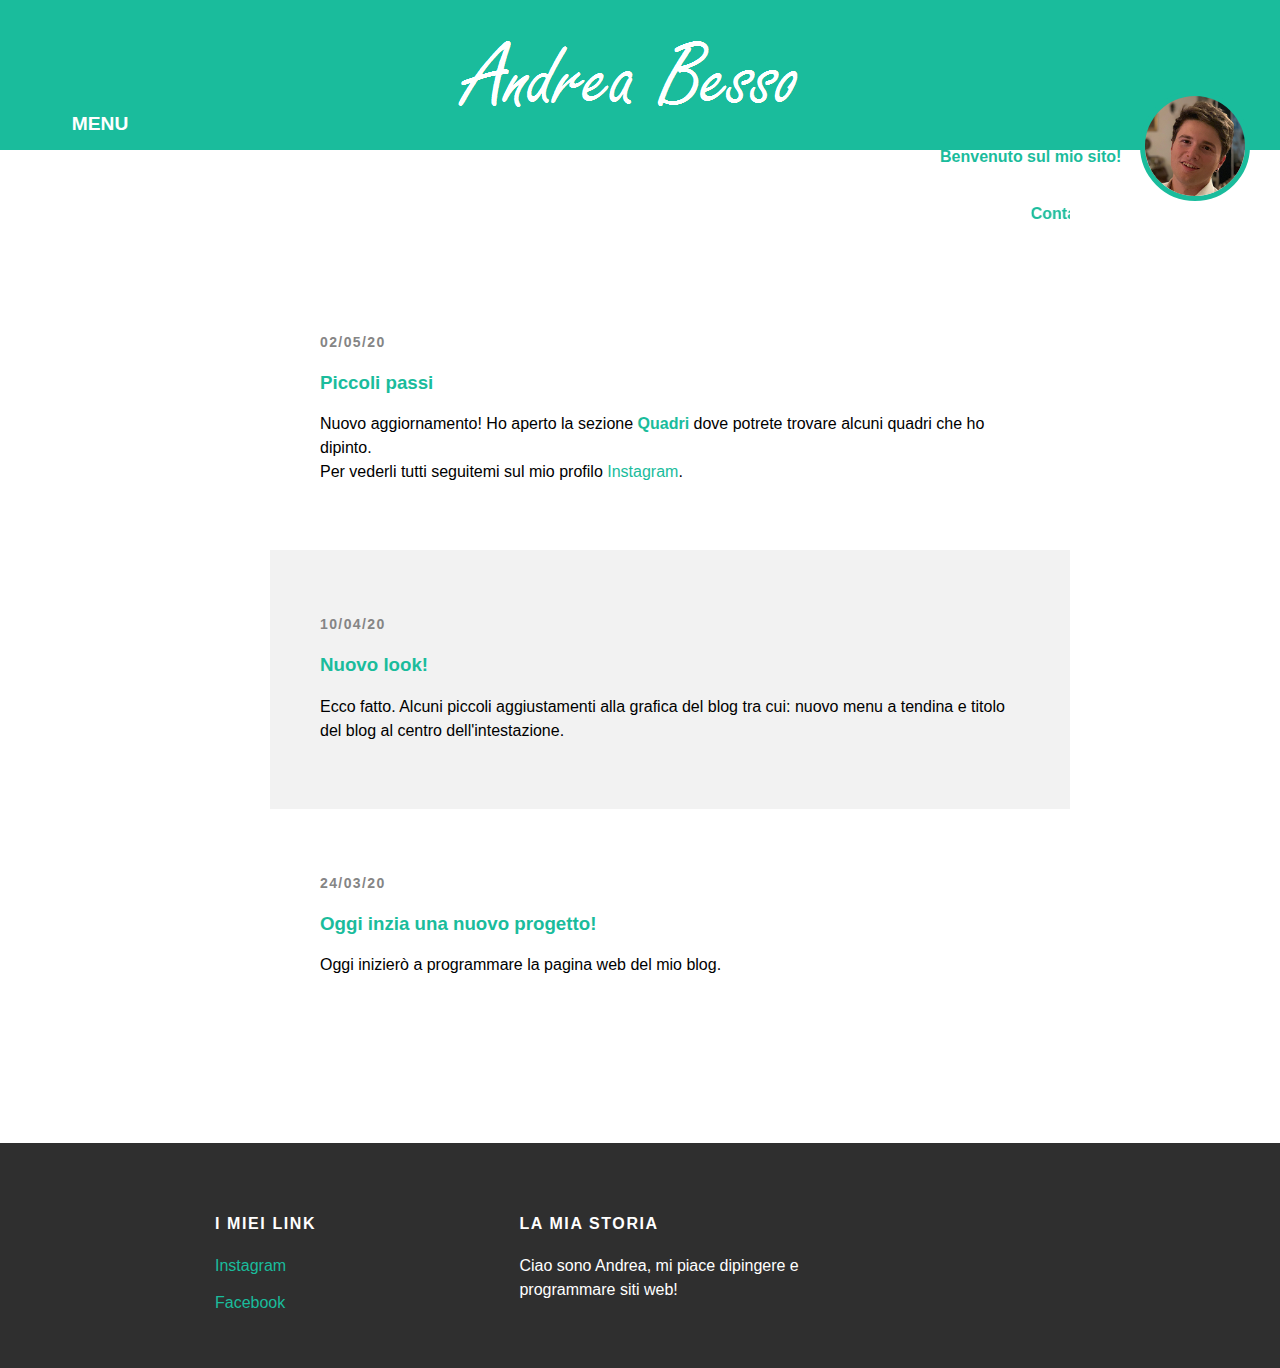
<file: index.html>
<!DOCTYPE html>
<html>
 <head>
   <meta charset="utf-8">
   <title>Andrea Besso</title>
   <link rel="stylesheet" type="text/css" href="styles.css">
 </head>
 <body>
   <header>
     <nav>
       <ul>
         <img style="padding-left: 400px; padding-top: 20px;" src="titolo.png">
         <a style="margin-left: 900px; color:#1abc9c;"><strong>Benvenuto sul mio sito!</strong></a>
         <img style="width: 100px; height: 100px;margin-left: 1100px; margin-top: -75px;
         border-radius:80px; border: solid 5px #1abc9c" src="me.png">
         <li><a class="menu" href="#"><strong>MENU</strong></a>
          <ul>
            <li><a href="index.html">Home</a></li>
            <li><a href="quadri.html">Quadri</a></li>
            <li><a href="contact.html">Contatti</a></li>
            <li><a href="about.html">Chi sono</a></li>
          </ul>
        </li>
       </ul>
     </nav>
   </header>
  <div id="content">
    <div class="post-container">
      <br>
      <br>
    <div><p class="block"><marquee
     loop="-1"
     scrollamount="5"
     scrolldelay="20"
     direction="left"
     height="25"
     width="100%"
     align="right"><strong style="color:#1abc9c">Contattami a INFO@ANDREABESSO.COM per
        acquistare un mio quadro!</strong></marquee></p>
     </div><br>
     <div class="post">
      <div class="post-author">
      </div>
      <p class="post-date">02/05/20</p>
      <h3 class="post-title"><a style="color: #1abc9c">Piccoli passi</a></h3>
      <div class="post-content">
       <p>Nuovo aggiornamento! Ho aperto la sezione <a style="color: #1abc9c" href="quadri.html"><strong>Quadri</strong></a> dove potrete trovare
         alcuni quadri che ho dipinto.
       <br>Per vederli tutti seguitemi sul mio profilo <a href="https://www.instagram.com/andreabesso__/">Instagram</a>.</p>
      </div>
     </div>
    </div>
    <div class="post-container">
     <div class="post">
      <div class="post-author">
             </div>
      <p class="post-date">10/04/20</p>
      <h3 class="post-title"><a style="color: #1abc9c">Nuovo look!</a></h3>
      <div class="post-content">
       <p>Ecco fatto. Alcuni piccoli aggiustamenti alla grafica del blog tra cui: nuovo menu a tendina
       e titolo del blog al centro dell'intestazione.
      </div>
     </div>
    </div>
   <div class="post-container">
    <div class="post">
     <div class="post-author">
         </div>
     <p class="post-date">24/03/20</p>
     <h3 class="post-title"><a style="color: #1abc9c">Oggi inzia una nuovo progetto!</a></h3>
     <div class="post-content">
      <p>Oggi inizierò a programmare la pagina web del mio blog.</p>
     </div>
    </div>
   </div>
  </div>
  <div id="footer">
   <div class="container">
    <div class="column">
     <h4>I miei link</h4>
     <p>
      <a href="https://www.instagram.com/andreabesso__/">Instagram</a>
     </p>
     <a href="https://www.facebook.com/andrea.besso.988/">Facebook</a>
     </div>
       <div class="column">
        <h4>La mia storia</h4>
        <p>Ciao sono Andrea, mi piace dipingere e <br>programmare siti web!</p>
       </div>
     </div>
  </div>
 </body>
</html>
</file>
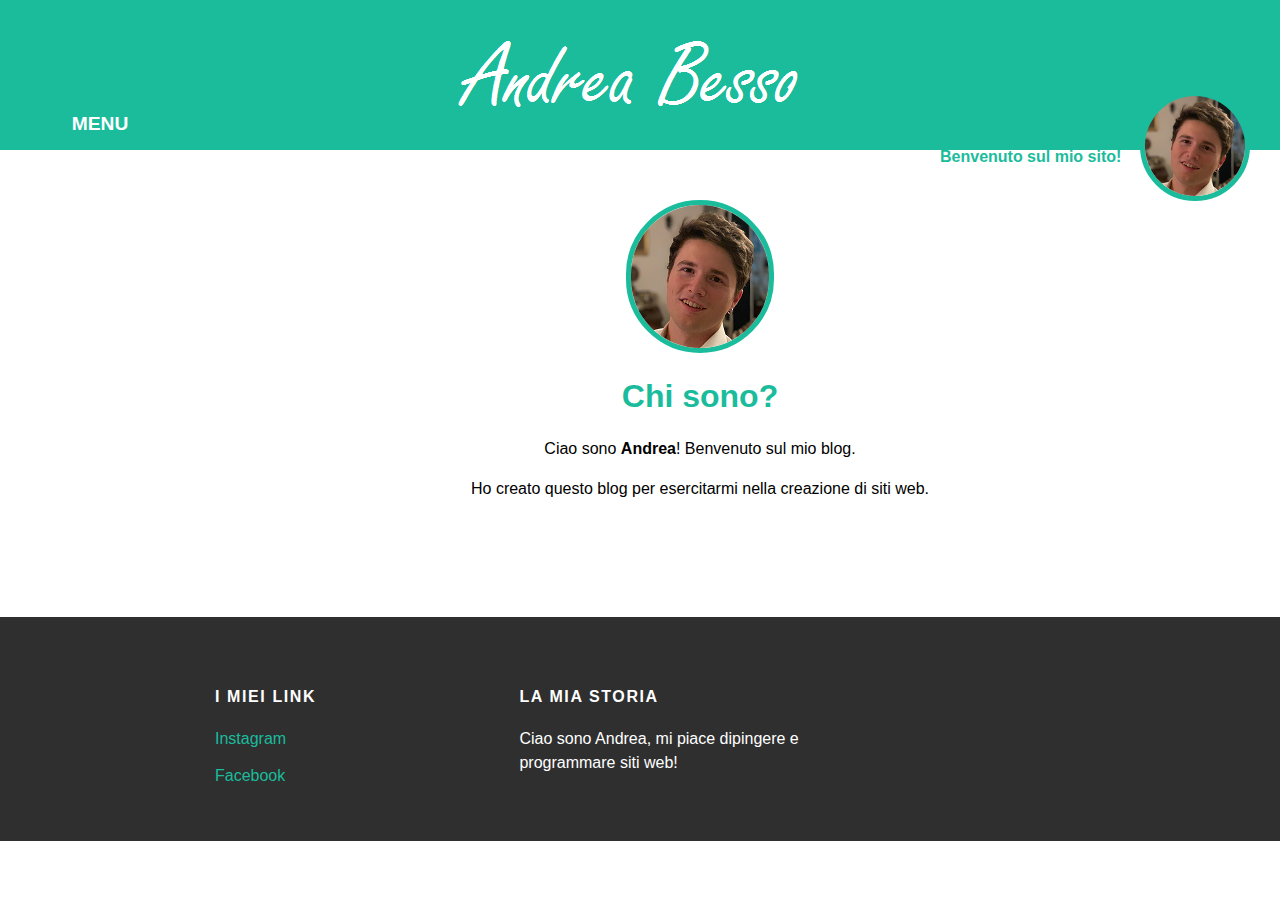
<file: about.html>
<!DOCTYPE html>
<html>
 <head>
   <meta charset="utf-8">
   <title>Andrea Besso</title>
   <link rel="stylesheet" type="text/css" href="styles.css">
 </head>
 <body>
   <header>
     <nav>
       <ul>
         <img style="padding-left: 400px; padding-top: 20px;" src="titolo.png">
         <a style="margin-left: 900px; color:#1abc9c;"><strong>Benvenuto sul mio sito!</strong></a>
         <img style="width: 100px; height: 100px;margin-left: 1100px; margin-top: -75px;
         border-radius:80px; border: solid 5px #1abc9c" src="me.png">
                  <li><a class="menu" href="#"><strong>MENU</strong></a>
          <ul>
            <li><a href="index.html">Home</a></li>
            <li><a href="quadri.html">Quadri</a></li>
            <li><a href="contact.html">Contatti</a></li>
            <li><a href="about.html">Chi sono</a></li>
          </ul>
        </li>
       </ul>
     </nav>
   </header>
  <div id="content">
   <div class="container">
        <div class="about">
     <div class="about-author">
      <img style="margin-top:50px" src="me.png">
     </div>
     <h1 class="about-title"><a style="color: #1abc9c">Chi sono?</a></h1>
     <div class="about-content">
      <p>Ciao sono <strong>Andrea</strong>! Benvenuto sul mio blog.</p>
      <p>Ho creato questo blog per esercitarmi nella
        creazione di siti web.</p>
     </div> <!-- about-content -->
    </div> <!-- about -->
  </div> <!-- container -->
  </div><!-- content -->
  <div id="footer">
   <div class="container">
    <div class="column">
     <h4>I miei link</h4>
     <p>
      <a href="https://www.instagram.com/andreabesso__/">Instagram</a>
     </p>
     <a href="https://www.facebook.com/andrea.besso.988/">Facebook</a>
     </div>
       <div class="column">
        <h4>La mia storia</h4>
        <p>Ciao sono Andrea, mi piace dipingere e <br>programmare siti web!</p>
       </div>
     </div>
  </div>
 </body>
</html>
</file>
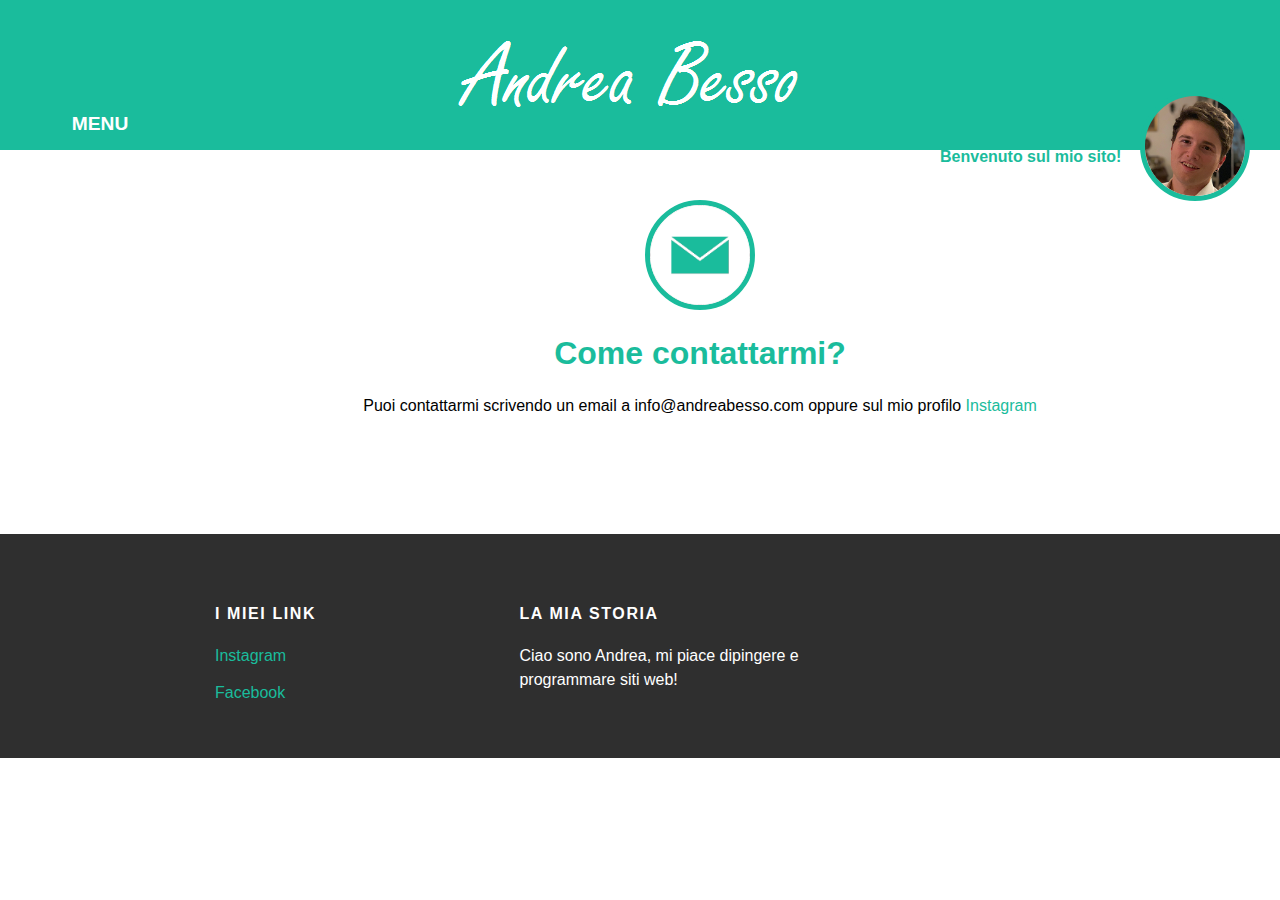
<file: contact.html>
<!DOCTYPE html>
<html>
 <head>
   <meta charset="utf-8">
   <title>Andrea Besso</title>
   <link rel="stylesheet" type="text/css" href="styles.css">
 </head>
 <body>
   <header>
     <nav>
       <ul>
         <img style="padding-left: 400px; padding-top: 20px;" src="titolo.png">
         <a style="margin-left: 900px; color:#1abc9c;"><strong>Benvenuto sul mio sito!</strong></a>
         <img style="width: 100px; height: 100px;margin-left: 1100px; margin-top: -75px;
         border-radius:80px; border: solid 5px #1abc9c" src="me.png">
         <li><a class="menu" href="#"><strong>MENU</strong></a>
          <ul>
            <li><a href="index.html">Home</a></li>
            <li><a href="quadri.html">Quadri</a></li>
            <li><a href="contact.html">Contatti</a></li>
            <li><a href="about.html">Chi sono</a></li>
        </li>
       </ul>
     </nav>
   </header>
  <div id="content">
   <div class="container">
     <div class="contact">
     <div class="contact-author">
      <img style="margin-top:50px"src="e-mail-logo.png" width="100" height="100">
     </div>
     <h1 class="contact-title"><a style="color: #1abc9c">Come contattarmi?</a></h1>
     <div class="contact-content">
      <p>Puoi contattarmi scrivendo un email a info@andreabesso.com
      oppure sul mio profilo <a href="https://www.instagram.com/andreabesso__/">Instagram</a><br>
</p>
     </div> <!-- about-content -->
    </div> <!-- about -->
  </div> <!-- container -->
  </div><!-- content -->
  <div id="footer">
   <div class="container">
    <div class="column">
     <h4>I miei link</h4>
     <p>
      <a href="https://www.instagram.com/andreabesso__/">Instagram</a>
     </p>
     <a href="https://www.facebook.com/andrea.besso.988/">Facebook</a>
     </div>
       <div class="column">
        <h4>La mia storia</h4>
        <p>Ciao sono Andrea, mi piace dipingere e <br>programmare siti web!</p>
       </div>
     </div>
  </div>
 </body>
</html>
</file>
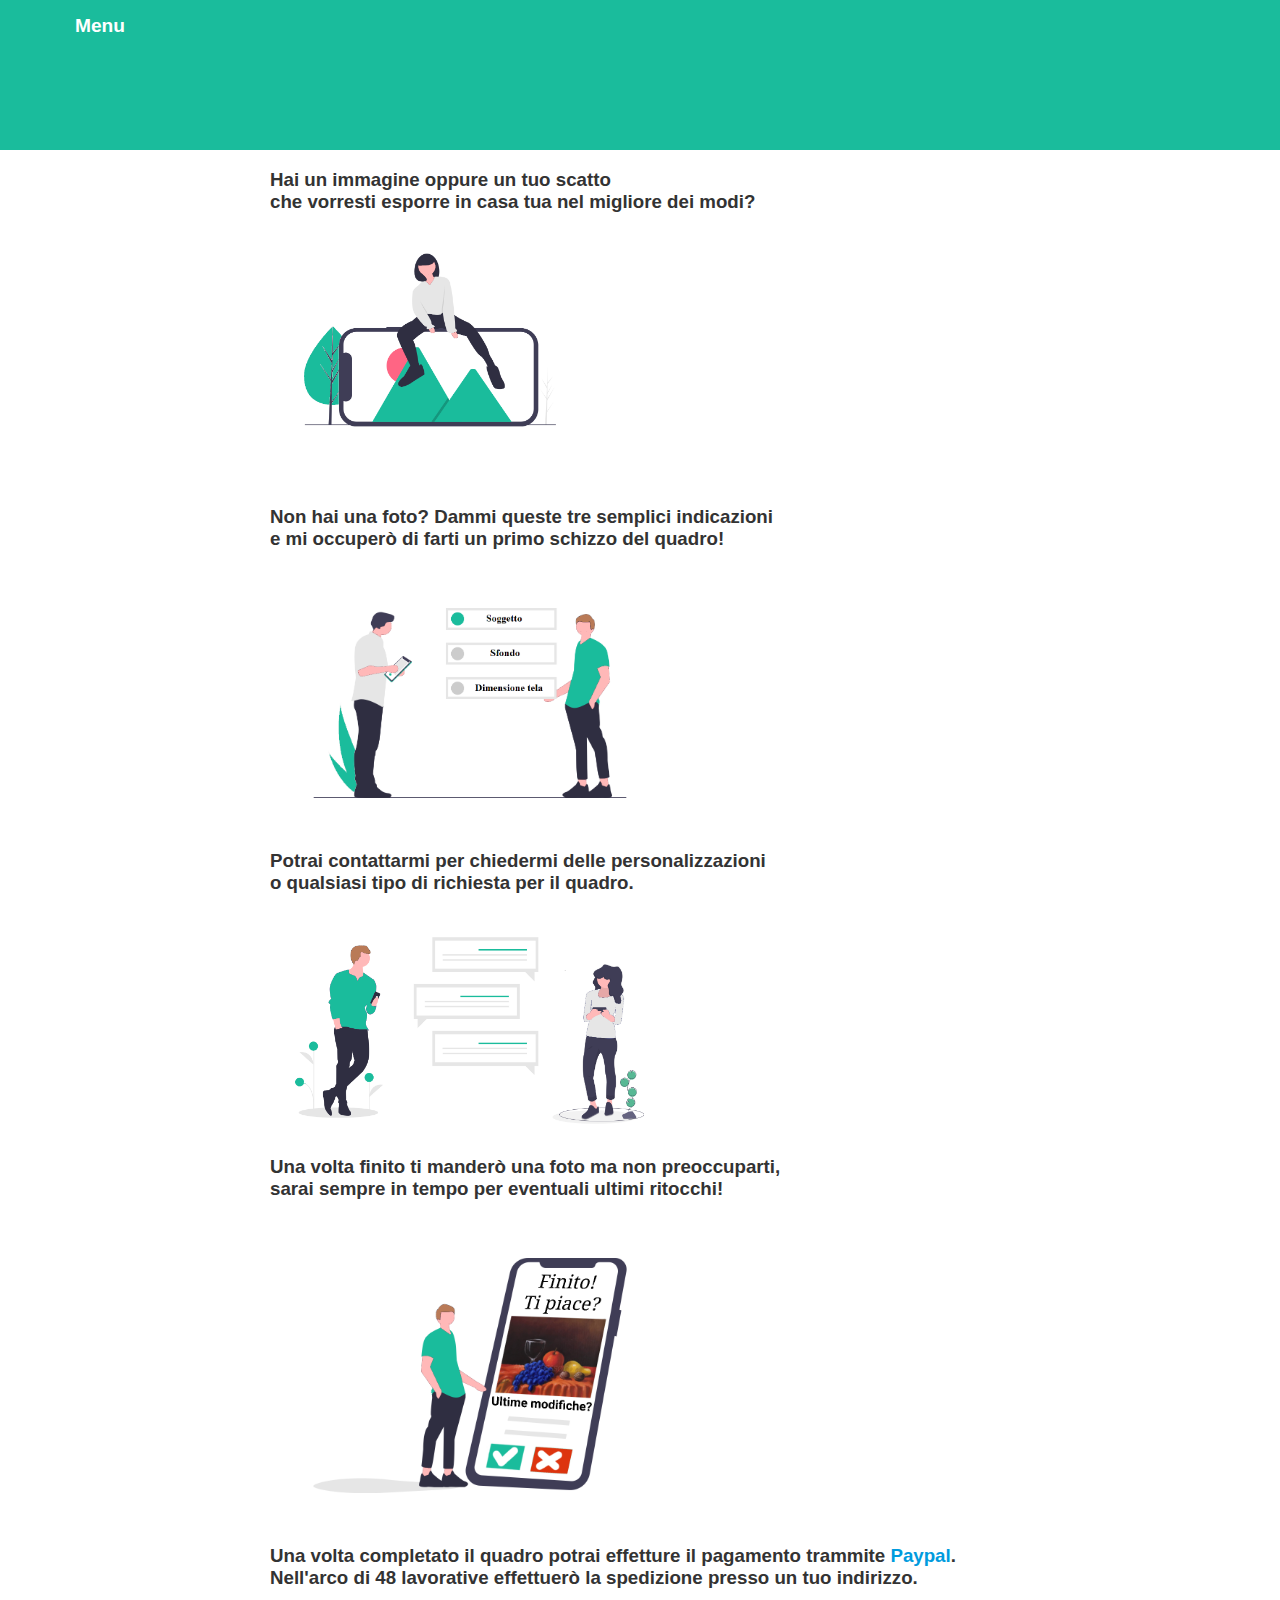
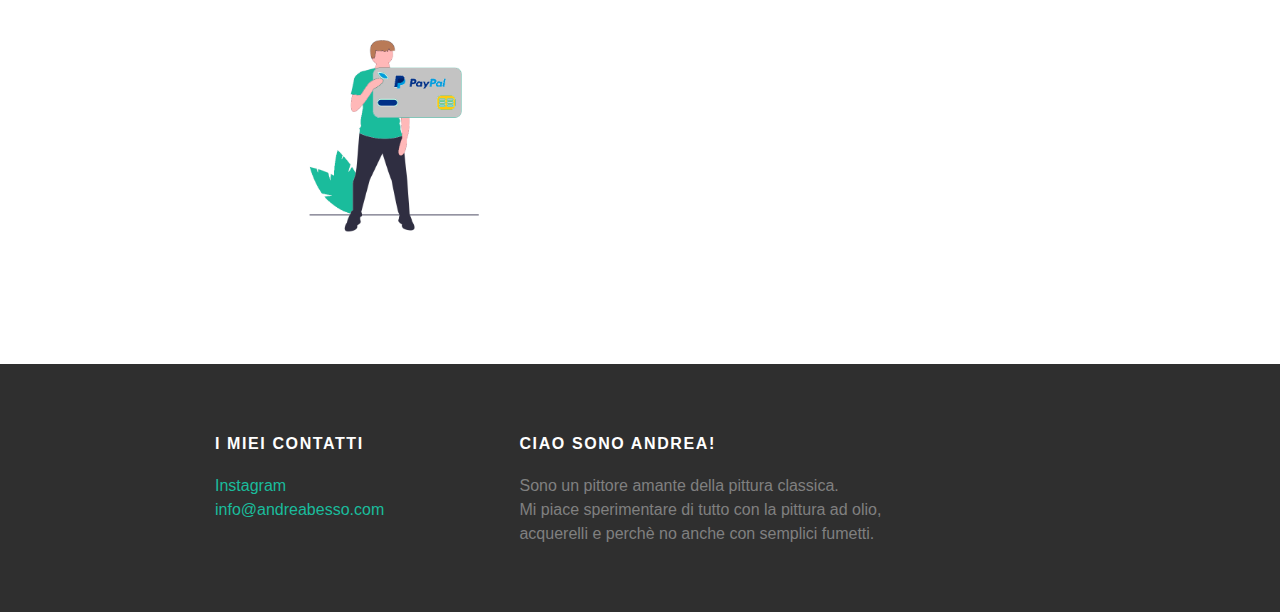
<file: dipingimi.html>
<!DOCTYPE html>
<html>
 <head>
  <meta charset="utf-8">
  <title>andreabesso.it: Quadri ad olio, acquerelli e molto altro!</title>
  <link rel="stylesheet" type="text/css" href="styles.css">
 </head>
 <body>
   <header>
     <nav>
       <ul>
         <li><a href="#"><strong>Menu</strong></a>
          <ul>
            <li><a href="index.html"><strong>Home</strong></a></li>
            <li><a href="olio.html"><strong>Pittura ad olio</strong></a></li>
            <li><a href="acquerello.html"><strong>Pittura ad acquerello</strong></a></li>
            <li><a href="dipingimi.html"><strong>Dipingimi!</strong></a></li>
          </ul>
        </li>
       </ul>
     </nav>
   </header>
   <div id="content">
   <p class="foto1"><h3>Hai un immagine oppure un tuo scatto<br> che vorresti esporre in
     casa tua nel migliore dei modi?</h3>
   <img style="width:40%; height:40%;" src="1.png"></p><br>
   <h3>Non hai una foto? Dammi queste tre semplici indicazioni<br> e mi occuperò di farti
   un primo schizzo del quadro!</h3>
   <img style="width:50%; height:50%; padding:10px 0 0 0;" src="2.png">
   <h3>Potrai contattarmi per chiedermi delle personalizzazioni<br> o qualsiasi tipo
     di richiesta per il quadro.</h3>
   <img style="width:50%; height:50%; padding:10px 0 0 0;" src="3.png">
   <h3>Una volta finito ti manderò una foto ma non preoccuparti,<br> sarai sempre
   in tempo per eventuali ultimi ritocchi!</h3>
   <img style="width:50%; height:50%; padding:10px 0 0 0;" src="4.png"><br>
   <h3>Una volta completato il quadro potrai effetture il pagamento trammite <a style="color: #009bde;">Paypal</a>.<br>
   Nell'arco di 48 lavorative effettuerò la spedizione presso un tuo indirizzo. </h3>
   <img style="width:30%; height:30%; padding:10px 0 0 0;" src="5.png">
   </div>
   </body>
   <footer>
     <div id="footer">
      <div class="container">
       <div class="column">
        <h4>I miei contatti</h4>
        <p>
         <a href="https://www.instagram.com/andreabesso__/">Instagram</a> <br>
         <a href="info@andreabesso.com">info@andreabesso.com</a>
        </p>
        </div>
          <div class="column">
           <h4>Ciao sono Andrea!</h4>
           <p style="color:grey;">Sono un pittore amante della pittura classica. <br>Mi piace sperimentare di tutto
           con la pittura ad olio, <br>acquerelli e perchè no anche con semplici fumetti.</p>
          </div>
        </div>
     </div>
   </footer>
  </html>
</file>
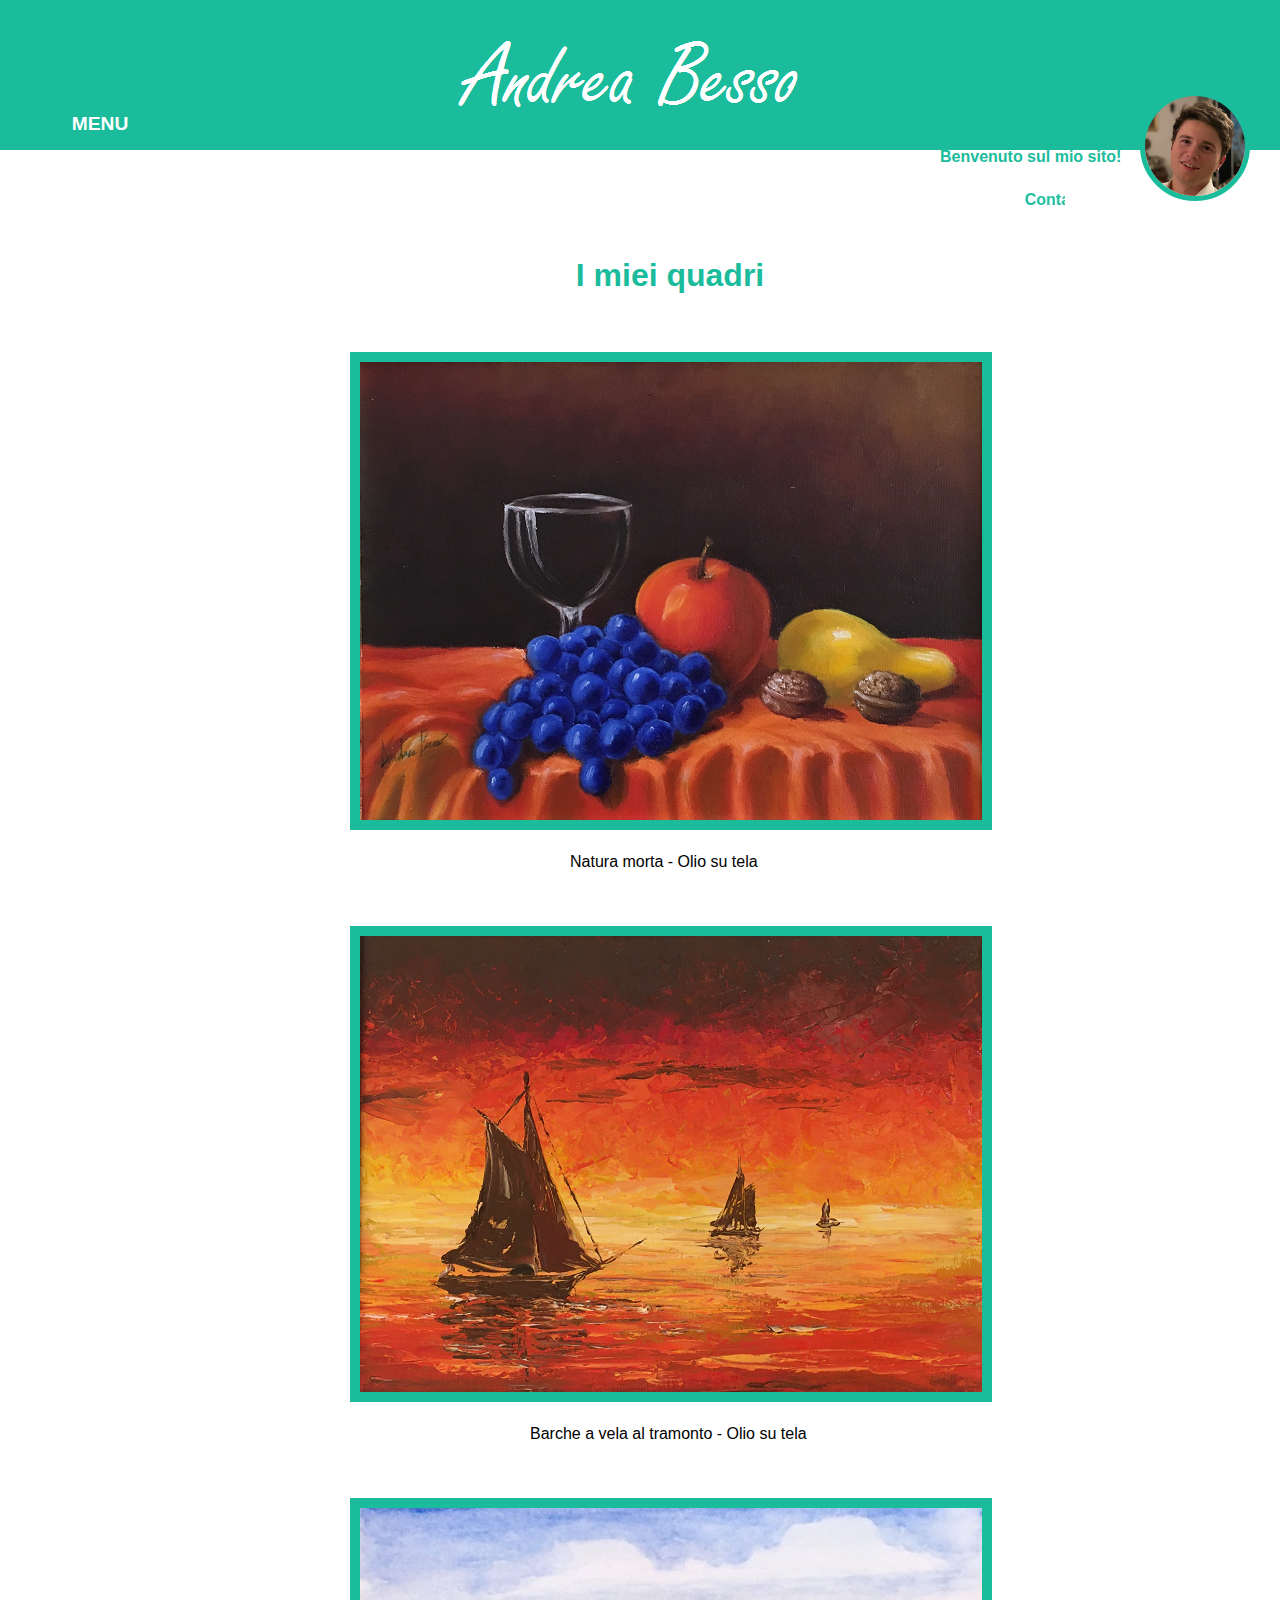
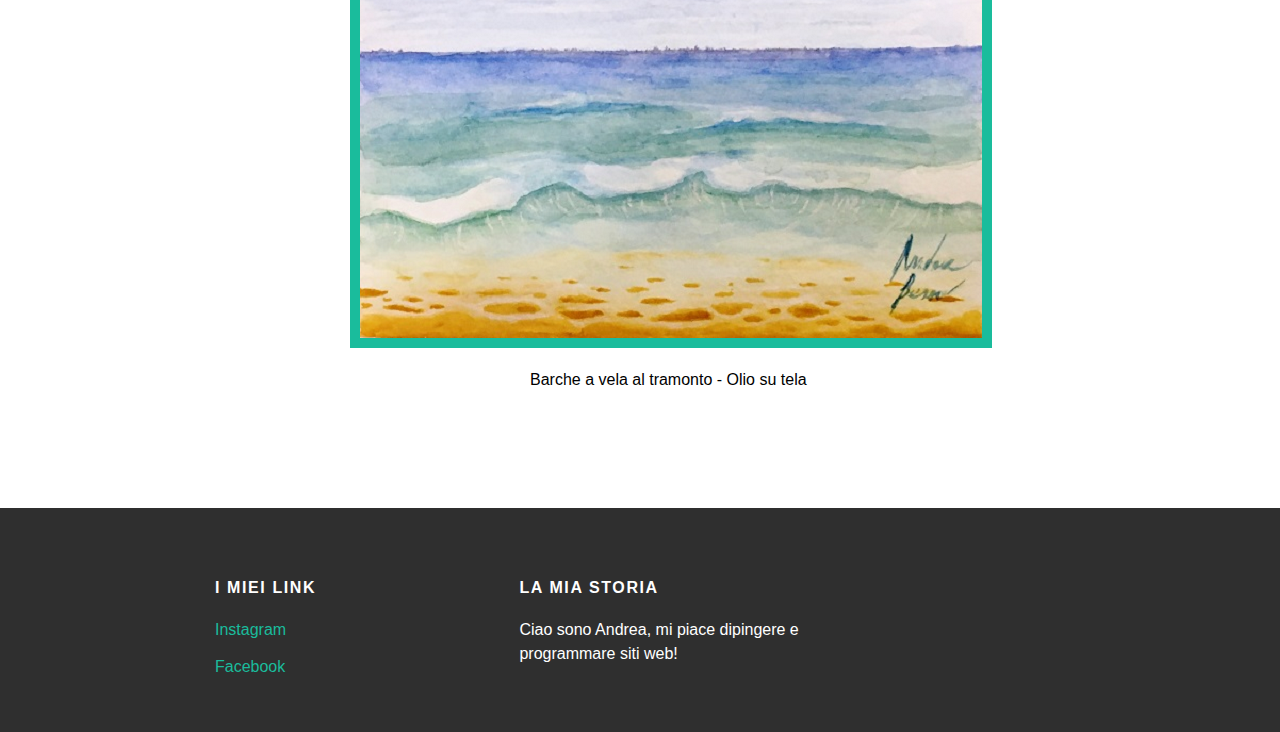
<file: quadri.html>
<!DOCTYPE html>
<html>
 <head>
   <meta charset="utf-8">
   <title>Andrea Besso</title>
   <link rel="stylesheet" type="text/css" href="styles.css">
 </head>
 <body>
   <header>
     <nav>
       <ul>
         <img style="padding-left: 400px; padding-top: 20px;" src="titolo.png">
         <a style="margin-left: 900px; color:#1abc9c;"><strong>Benvenuto sul mio sito!</strong></a>
         <img style="width: 100px; height: 100px;margin-left: 1100px; margin-top: -75px;
         border-radius:80px; border: solid 5px #1abc9c" src="me.png">         <li><a class="menu" href="#"><strong>MENU</strong></a>
          <ul>
            <li><a href="index.html">Home</a></li>
            <li><a href="quadri.html">Quadri</a></li>
            <li><a href="contact.html">Contatti</a></li>
            <li><a href="about.html">Chi sono</a></li>
          </ul>
        </li>
       </ul>
     </nav>
   </header>
  <div id="content">
    <div class="container">
      <br>
      <br>
      <div><a class="block"><marquee
       loop="-1"
       scrollamount="5"
       scrolldelay="20"
       direction="left"
       height="18"
       width="100%"
       align="right"><strong>Contattami a INFO@ANDREABESSO.COM per
          acquistare un mio quadro!</strong></marquee></a>
       </div><br>
     <div class="quadri">
      <div class="quadri">
        <h1 class="quadri-title"><a style="color: #1abc9c">I miei quadri</a></h1>
        <br>
        <br>
        <img class="quadro" src="naturamorta.png">
        <p style="padding-left: 300px">Natura morta - Olio su tela</p>
        <br>
        <br>
        <img class="quadro" src="barche.png">
        <p style="padding-left: 260px">Barche a vela al tramonto - Olio su tela</p>
        <br>
        <br>
        <img class="quadro" src="mare.png">
        <p style="padding-left: 260px">Barche a vela al tramonto - Olio su tela</p>
       </div>
     </div>
   </div>
 </div>
 <div id="footer">
  <div class="container">
   <div class="column">
    <h4>I miei link</h4>
    <p>
     <a href="https://www.instagram.com/andreabesso__/">Instagram</a>
    </p>
    <a href="https://www.facebook.com/andrea.besso.988/">Facebook</a>
    </div>
      <div class="column">
       <h4>La mia storia</h4>
        <p>Ciao sono Andrea, mi piace dipingere e <br>programmare siti web!</p>
      </div>
    </div>
 </div>
</body>
</html>
</file>
<file: styles.css>
body { font-family:sans-serif; margin: 0 auto;}
nav {background: #1abc9c; height: 150px; width: 100%; position: relative; top:0; left:0;}
nav ul {list-style: none; margin: 0 auto; padding: 0; width: 100%; max-width:1200px;}
.menu {margin-top: -107px;}
nav ul ul {display:none; position:relative; top:100%; left:0; width:100%;}
nav ul li {position: relative; float: left; width: 10%; text-align: center;}
nav ul li:hover ul{display: block;}
nav ul li li {position: relative; float: none; width: 100%; border: none;}
nav ul li a {display: block; text-decoration: none; color:white; padding: 15px 25px; font-size: 1.2em;
  box-sizing:border-box; border-right: solid 2px #1abc9c; border-left: solid 2px #1abc9c;}
nav ul ul li a {font-size: 1rem; border-bottom: solid 2px #1abc9c;}
nav ul ul li:first-child a{border-top: solid 2px #1abc9c;}
nav ul li:hover a{background: white; color: #1abc9c; text-decoration: none; transition: 0.5s;}
nav ul li li:hover a{background: #1abc9c; color: white;}
.about, .contact {
 max-width: 800px;
 margin: 0 auto;
 padding-left: 60px;
}
a.block { display:block;padding:5px; text-align: center; font-weight:bold; border-top:1px; border-bottom:1px; solid #dc5139; background-color:white; text-decoration:blue}
a.block:hover, a.block:focus, a.block:active { background-color:white; border-top:1px; border-bottom:1px; solid #f5f238;}
{BODY-------}
#content {
 max-width: 800px;
 margin: 0 auto;
 padding-left: 60px;
 padding-top: 0px;
 padding-bottom: 100px;
}
.post {
  padding: 50px;
}
.post-autor img {
 width: 50px;
 height: 50px;
 vertical-align: middle;
}
.post-autor span {
 margin-left: 16px;
}
.post-date {
 color: #858585;

 font-size: 14px;
 font-weight: bold;

 text-transform: uppercase;
 letter-spacing: 0.1em;
}
h1, h2, h3, h4 {
 color: #333;
}
p {
 line-height: 1.5;
}
.container {
 max-width: 1000px;
 margin: 0 auto;
}
#footer {
 background-color: #2f2f2f;
 padding: 50px 50px 50px 200px;
}
.column {
 min-width: 300px;
 display: inline-block;
 vertical-align: top;
}
#footer h4 {
 color: white;
 text-transform: uppercase;
 letter-spacing: 0.1em;
}
#footer p {
 color: white;
}
a {
 color: #1abc9c;
 text-decoration: none;
}
a:hover {
 color: #F6A623;
}
.about {
 text-align: center;
}

.post-container:nth-child(even) {
 background-color: #f2f2f2;
}
.contact {
 text-align: center;
}
.contact-author img{
  border-radius: 550px;
  border: solid 5px #1abc9c
}
.post-author img,
 .about-author img { border-radius: 100px;
 border: solid 5px #1abc9c;
}
.quadro {
  border: solid 10px #1abc9c;
  margin-left: 80px;
}
.quadri-title, .contact-title, .about-titile {
  text-align: center;
}
</file>
